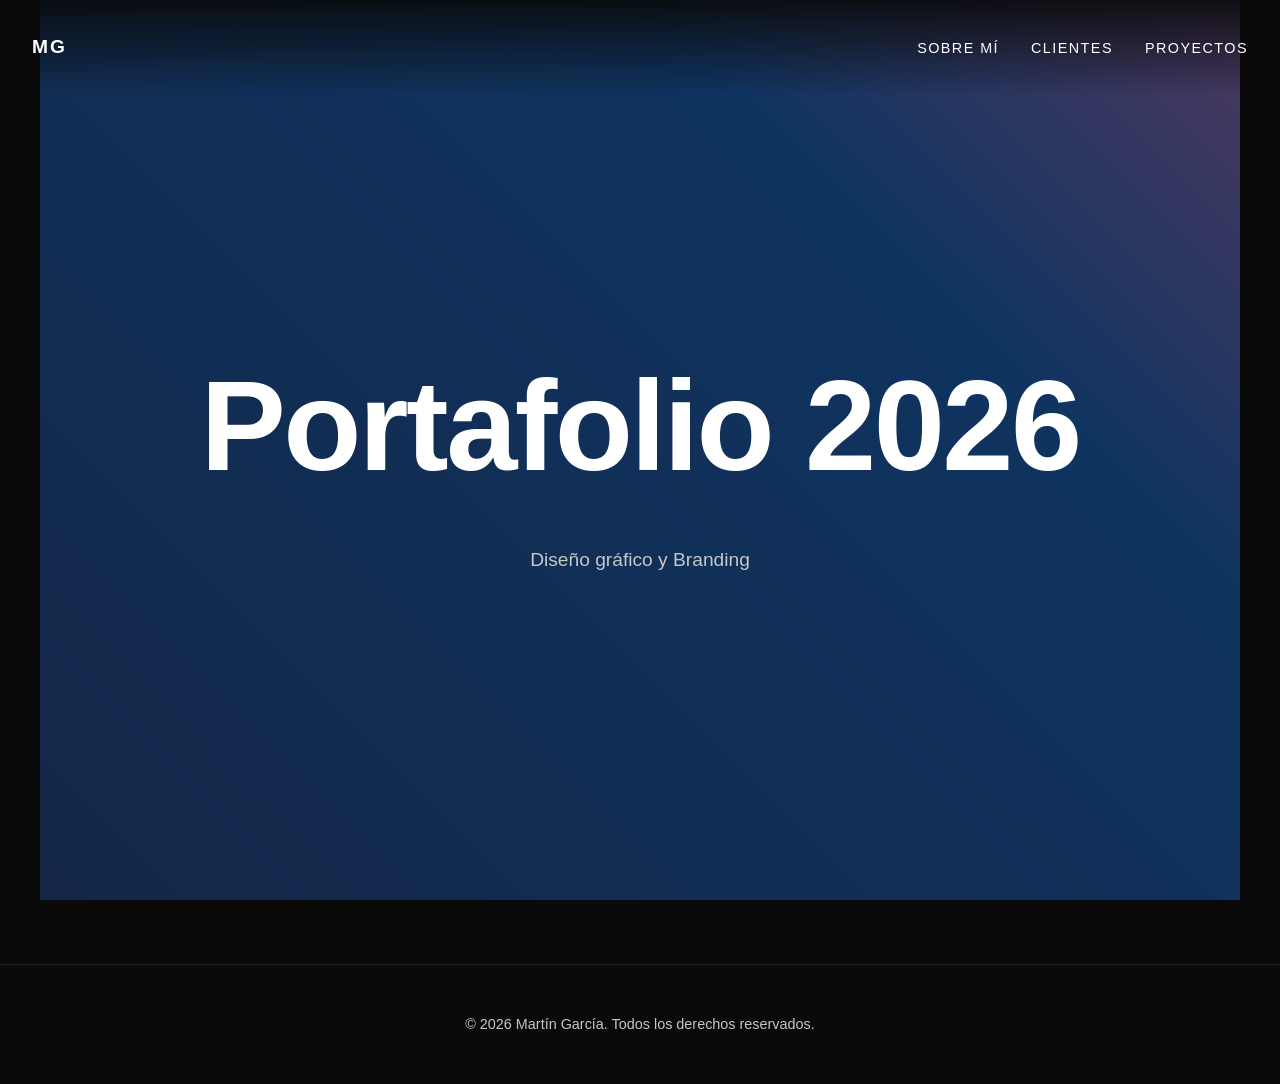
<file: index.html>
<!DOCTYPE html>
<html lang="es">
<head>
    <meta charset="UTF-8">
    <meta name="viewport" content="width=device-width, initial-scale=1.0">
    <title>Portafolio 2026 - Diseño Gráfico</title>
    <link rel="stylesheet" href="styles.css">
</head>
<body>
    <nav>
        <a href="index.html" class="logo">MG</a>
        <ul class="nav-links">
            <li><a href="sobre-mi.html">Sobre mí</a></li>
            <li><a href="clientes.html">Clientes</a></li>
            <li><a href="proyectos.html">Proyectos</a></li>
        </ul>
    </nav>

    <section class="hero">
        <div class="hero-bg"></div>
        <h1>Portafolio 2026</h1>
        <p>Diseño gráfico y Branding</p>
    </section>

    <footer>
        <p>© 2026 Martín García. Todos los derechos reservados.</p>
    </footer>
</body>
</html>
</file>
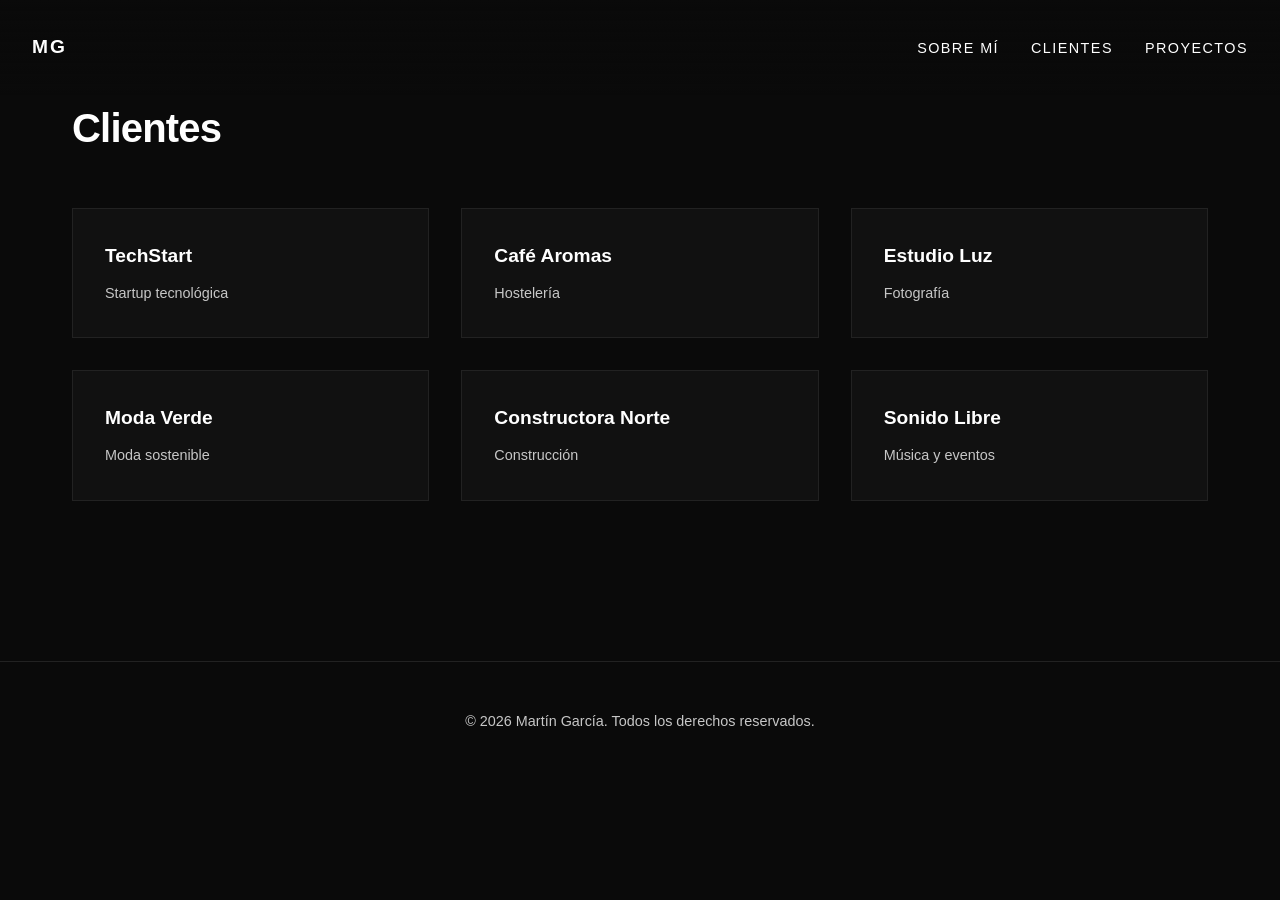
<file: clientes.html>
<!DOCTYPE html>
<html lang="es">
<head>
    <meta charset="UTF-8">
    <meta name="viewport" content="width=device-width, initial-scale=1.0">
    <title>Clientes - Portafolio 2026</title>
    <link rel="stylesheet" href="styles.css">
</head>
<body>
    <nav>
        <a href="index.html" class="logo">MG</a>
        <ul class="nav-links">
            <li><a href="sobre-mi.html">Sobre mí</a></li>
            <li><a href="clientes.html">Clientes</a></li>
            <li><a href="proyectos.html">Proyectos</a></li>
        </ul>
    </nav>

    <section>
        <h2>Clientes</h2>
        <div class="clients-grid">
            <div class="client-card">
                <h3>TechStart</h3>
                <span>Startup tecnológica</span>
            </div>
            <div class="client-card">
                <h3>Café Aromas</h3>
                <span>Hostelería</span>
            </div>
            <div class="client-card">
                <h3>Estudio Luz</h3>
                <span>Fotografía</span>
            </div>
            <div class="client-card">
                <h3>Moda Verde</h3>
                <span>Moda sostenible</span>
            </div>
            <div class="client-card">
                <h3>Constructora Norte</h3>
                <span>Construcción</span>
            </div>
            <div class="client-card">
                <h3>Sonido Libre</h3>
                <span>Música y eventos</span>
            </div>
        </div>
    </section>

    <footer>
        <p>© 2026 Martín García. Todos los derechos reservados.</p>
    </footer>
</body>
</html>
</file>
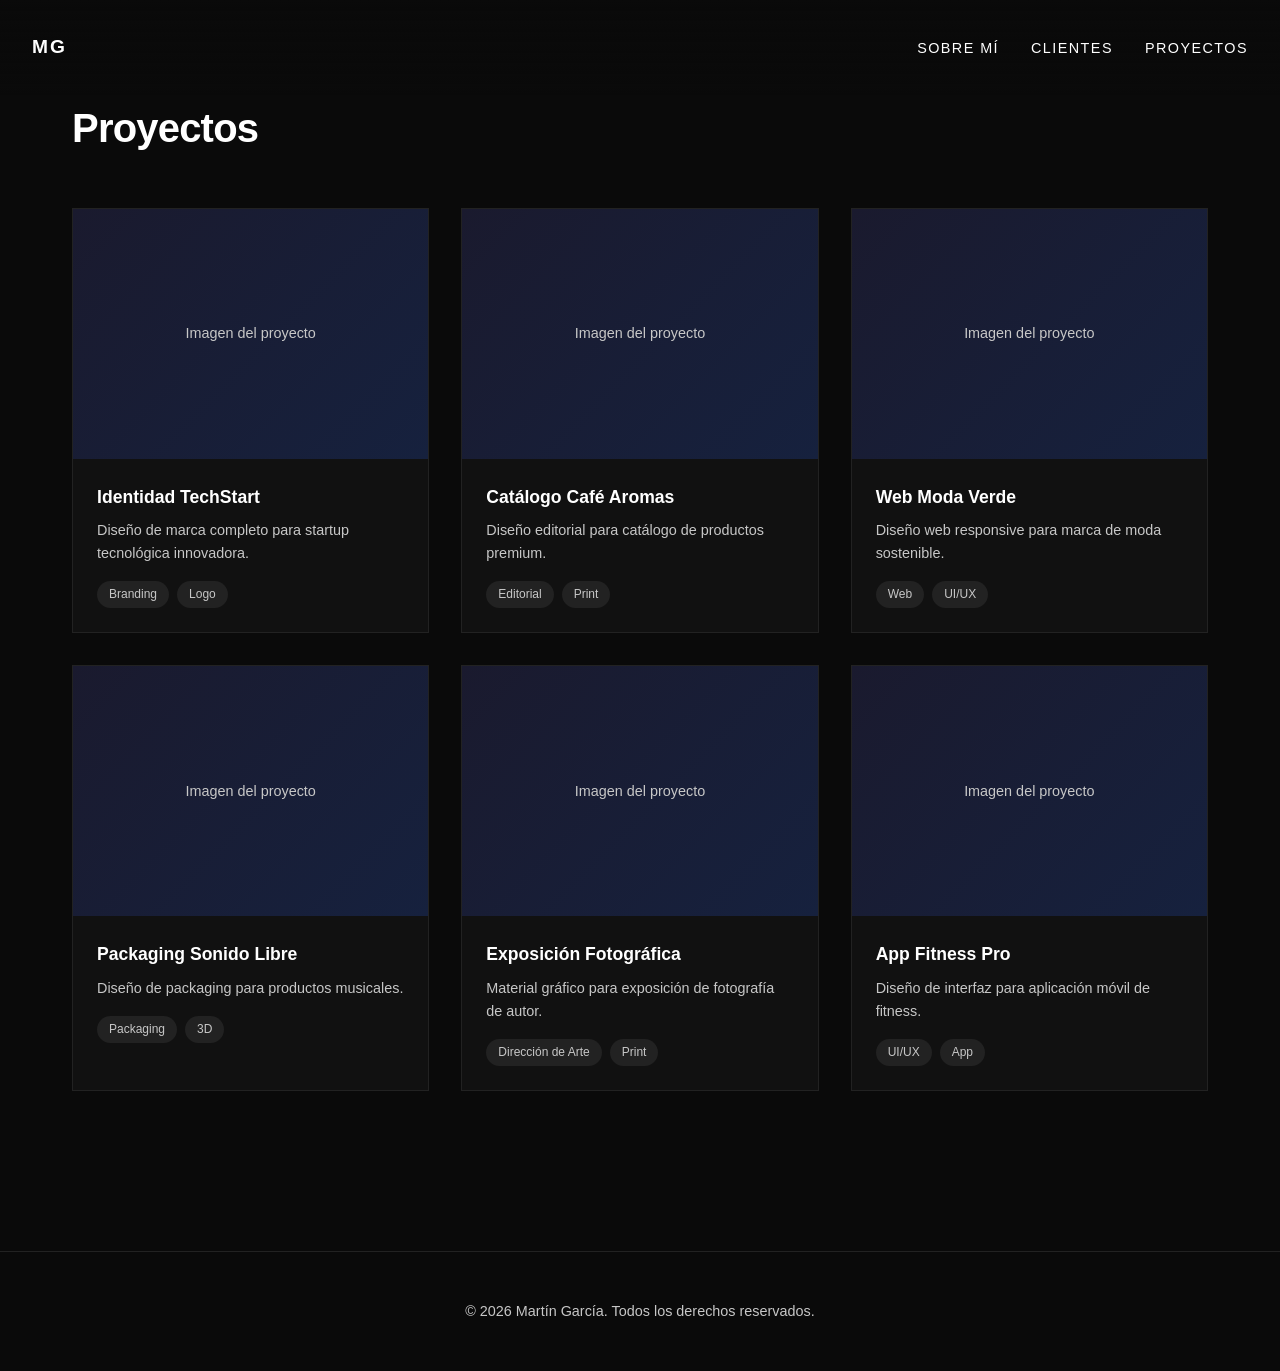
<file: proyectos.html>
<!DOCTYPE html>
<html lang="es">
<head>
    <meta charset="UTF-8">
    <meta name="viewport" content="width=device-width, initial-scale=1.0">
    <title>Proyectos - Portafolio 2026</title>
    <link rel="stylesheet" href="styles.css">
</head>
<body>
    <nav>
        <a href="index.html" class="logo">MG</a>
        <ul class="nav-links">
            <li><a href="sobre-mi.html">Sobre mí</a></li>
            <li><a href="clientes.html">Clientes</a></li>
            <li><a href="proyectos.html">Proyectos</a></li>
        </ul>
    </nav>

    <section>
        <h2>Proyectos</h2>
        <div class="projects-grid">
            <article class="project-card">
                <div class="project-image">Imagen del proyecto</div>
                <div class="project-info">
                    <h3>Identidad TechStart</h3>
                    <p>Diseño de marca completo para startup tecnológica innovadora.</p>
                    <div class="project-tags">
                        <span class="tag">Branding</span>
                        <span class="tag">Logo</span>
                    </div>
                </div>
            </article>
            <article class="project-card">
                <div class="project-image">Imagen del proyecto</div>
                <div class="project-info">
                    <h3>Catálogo Café Aromas</h3>
                    <p>Diseño editorial para catálogo de productos premium.</p>
                    <div class="project-tags">
                        <span class="tag">Editorial</span>
                        <span class="tag">Print</span>
                    </div>
                </div>
            </article>
            <article class="project-card">
                <div class="project-image">Imagen del proyecto</div>
                <div class="project-info">
                    <h3>Web Moda Verde</h3>
                    <p>Diseño web responsive para marca de moda sostenible.</p>
                    <div class="project-tags">
                        <span class="tag">Web</span>
                        <span class="tag">UI/UX</span>
                    </div>
                </div>
            </article>
            <article class="project-card">
                <div class="project-image">Imagen del proyecto</div>
                <div class="project-info">
                    <h3>Packaging Sonido Libre</h3>
                    <p>Diseño de packaging para productos musicales.</p>
                    <div class="project-tags">
                        <span class="tag">Packaging</span>
                        <span class="tag">3D</span>
                    </div>
                </div>
            </article>
            <article class="project-card">
                <div class="project-image">Imagen del proyecto</div>
                <div class="project-info">
                    <h3>Exposición Fotográfica</h3>
                    <p>Material gráfico para exposición de fotografía de autor.</p>
                    <div class="project-tags">
                        <span class="tag">Dirección de Arte</span>
                        <span class="tag">Print</span>
                    </div>
                </div>
            </article>
            <article class="project-card">
                <div class="project-image">Imagen del proyecto</div>
                <div class="project-info">
                    <h3>App Fitness Pro</h3>
                    <p>Diseño de interfaz para aplicación móvil de fitness.</p>
                    <div class="project-tags">
                        <span class="tag">UI/UX</span>
                        <span class="tag">App</span>
                    </div>
                </div>
            </article>
        </div>
    </section>

    <footer>
        <p>© 2026 Martín García. Todos los derechos reservados.</p>
    </footer>
</body>
</html>
</file>
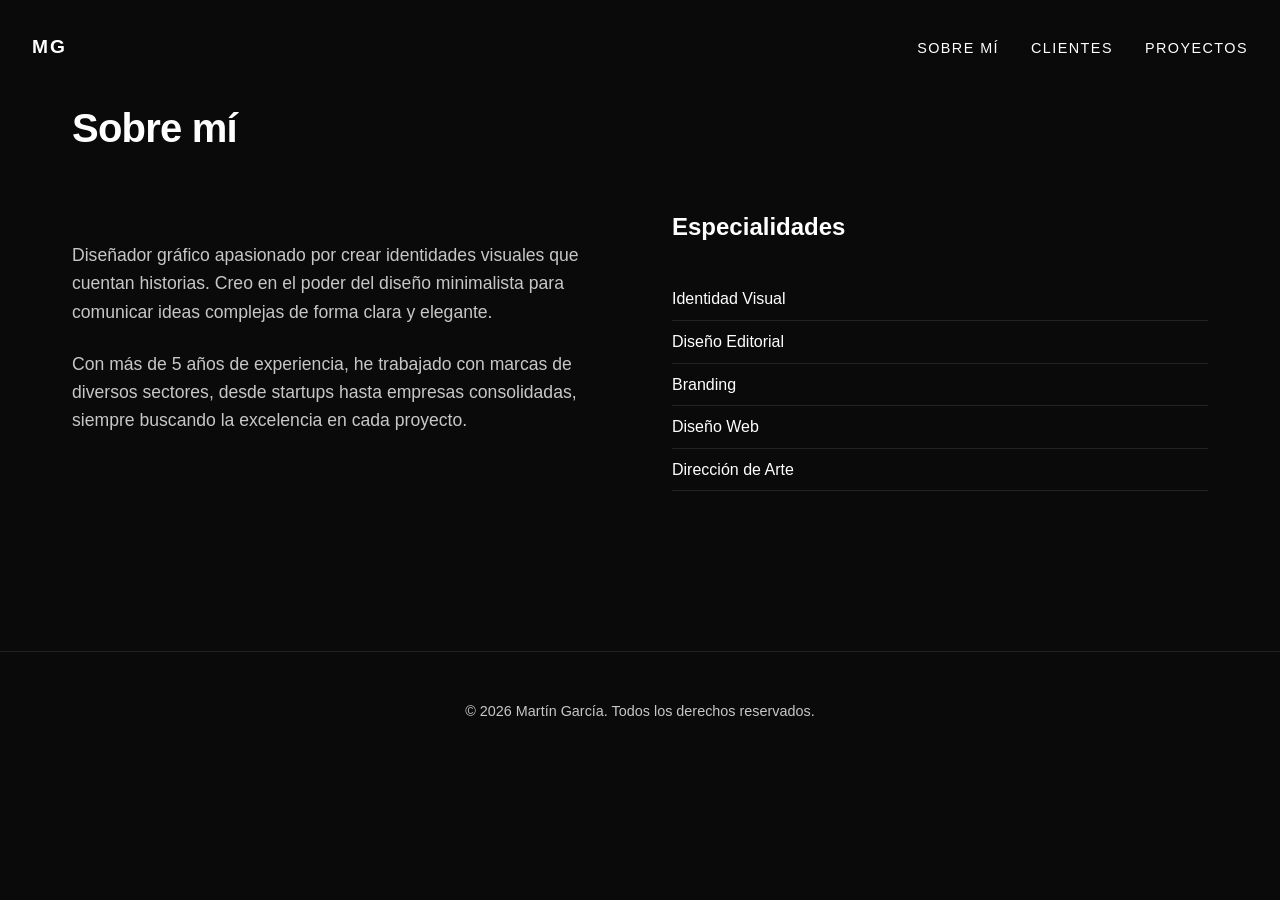
<file: sobre-mi.html>
<!DOCTYPE html>
<html lang="es">
<head>
    <meta charset="UTF-8">
    <meta name="viewport" content="width=device-width, initial-scale=1.0">
    <title>Sobre mí - Portafolio 2026</title>
    <link rel="stylesheet" href="styles.css">
</head>
<body>
    <nav>
        <a href="index.html" class="logo">MG</a>
        <ul class="nav-links">
            <li><a href="sobre-mi.html">Sobre mí</a></li>
            <li><a href="clientes.html">Clientes</a></li>
            <li><a href="proyectos.html">Proyectos</a></li>
        </ul>
    </nav>

    <section>
        <h2>Sobre mí</h2>
        <div class="about-content">
            <div class="about-text">
                <p>Diseñador gráfico apasionado por crear identidades visuales que cuentan historias. Creo en el poder del diseño minimalista para comunicar ideas complejas de forma clara y elegante.</p>
                <p>Con más de 5 años de experiencia, he trabajado con marcas de diversos sectores, desde startups hasta empresas consolidadas, siempre buscando la excelencia en cada proyecto.</p>
            </div>
            <div class="about-skills">
                <h3>Especialidades</h3>
                <ul class="skills-list">
                    <li>Identidad Visual</li>
                    <li>Diseño Editorial</li>
                    <li>Branding</li>
                    <li>Diseño Web</li>
                    <li>Dirección de Arte</li>
                </ul>
            </div>
        </div>
    </section>

    <footer>
        <p>© 2026 Martín García. Todos los derechos reservados.</p>
    </footer>
</body>
</html>
</file>
<file: styles.css>
* {
    margin: 0;
    padding: 0;
    box-sizing: border-box;
}

:root {
    --bg-color: #0a0a0a;
    --text-primary: #ffffff;
    --text-secondary: #c7c7c7;
    --accent: #ffffff;
}

html {
    scroll-behavior: smooth;
}

body {
    font-family: 'Helvetica Neue', Helvetica, Arial, sans-serif;
    background-color: var(--bg-color);
    color: var(--text-primary);
    line-height: 1.6;
}

a {
    color: var(--text-primary);
    text-decoration: none;
    transition: opacity 0.3s ease;
}

a:hover {
    opacity: 0.7;
}

nav {
    position: fixed;
    top: 0;
    left: 0;
    right: 0;
    padding: 2rem;
    display: flex;
    justify-content: space-between;
    align-items: center;
    z-index: 100;
    background: linear-gradient(to bottom, rgba(10,10,10,0.9), transparent);
}

.logo {
    font-size: 1.2rem;
    font-weight: 700;
    letter-spacing: 0.1em;
    text-transform: uppercase;
}

.nav-links {
    display: flex;
    gap: 2rem;
    list-style: none;
}

.nav-links a {
    font-size: 0.9rem;
    text-transform: uppercase;
    letter-spacing: 0.1em;
}

.hero {
    height: 100vh;
    display: flex;
    flex-direction: column;
    justify-content: center;
    align-items: center;
    position: relative;
    overflow: hidden;
}

.hero-bg {
    position: absolute;
    top: 0;
    left: 0;
    width: 100%;
    height: 100%;
    background: linear-gradient(45deg, #1a1a2e, #16213e, #0f3460, #e94560, #1a1a2e);
    background-size: 400% 400%;
    animation: gradientShift 15s ease infinite;
    z-index: -1;
}

@keyframes gradientShift {
    0% { background-position: 0% 50%; }
    50% { background-position: 100% 50%; }
    100% { background-position: 0% 50%; }
}

.hero h1 {
    font-size: clamp(3rem, 10vw, 8rem);
    font-weight: 700;
    letter-spacing: -0.02em;
    text-align: center;
}

.hero p {
    font-size: 1.2rem;
    color: var(--text-secondary);
    margin-top: 1rem;
}

section {
    padding: 6rem 2rem;
    max-width: 1200px;
    margin: 0 auto;
}

h2 {
    font-size: 2.5rem;
    font-weight: 700;
    margin-bottom: 3rem;
    letter-spacing: -0.02em;
}

h3 {
    font-size: 1.5rem;
    font-weight: 600;
    margin-bottom: 1rem;
}

p {
    font-size: 1.1rem;
    color: var(--text-secondary);
    max-width: 600px;
}

.about-content {
    display: grid;
    grid-template-columns: 1fr 1fr;
    gap: 4rem;
    align-items: center;
}

.about-text p {
    margin-bottom: 1.5rem;
}

.skills-list {
    list-style: none;
    margin-top: 2rem;
}

.skills-list li {
    padding: 0.5rem 0;
    border-bottom: 1px solid #222;
    font-size: 1rem;
}

.clients-grid {
    display: grid;
    grid-template-columns: repeat(auto-fit, minmax(280px, 1fr));
    gap: 2rem;
}

.client-card {
    background: #111;
    padding: 2rem;
    border: 1px solid #222;
    transition: border-color 0.3s ease;
}

.client-card:hover {
    border-color: #444;
}

.client-card h3 {
    font-size: 1.2rem;
    margin-bottom: 0.5rem;
}

.client-card span {
    font-size: 0.9rem;
    color: var(--text-secondary);
}

.projects-grid {
    display: grid;
    grid-template-columns: repeat(auto-fit, minmax(350px, 1fr));
    gap: 2rem;
}

.project-card {
    background: #111;
    border: 1px solid #222;
    overflow: hidden;
    transition: transform 0.3s ease;
}

.project-card:hover {
    transform: translateY(-5px);
}

.project-image {
    height: 250px;
    background: linear-gradient(135deg, #1a1a2e 0%, #16213e 100%);
    display: flex;
    align-items: center;
    justify-content: center;
    color: var(--text-secondary);
    font-size: 0.9rem;
}

.project-info {
    padding: 1.5rem;
}

.project-info h3 {
    font-size: 1.1rem;
    margin-bottom: 0.5rem;
}

.project-info p {
    font-size: 0.9rem;
    margin-bottom: 1rem;
}

.project-tags {
    display: flex;
    gap: 0.5rem;
    flex-wrap: wrap;
}

.tag {
    font-size: 0.75rem;
    padding: 0.25rem 0.75rem;
    background: #222;
    border-radius: 2rem;
    color: var(--text-secondary);
}

footer {
    padding: 3rem 2rem;
    text-align: center;
    border-top: 1px solid #222;
    margin-top: 4rem;
}

footer p {
    font-size: 0.9rem;
    color: var(--text-secondary);
    margin: 0 auto;
}

@media (max-width: 768px) {
    nav {
        flex-direction: column;
        gap: 1rem;
        padding: 1.5rem;
    }
    
    .about-content {
        grid-template-columns: 1fr;
        gap: 2rem;
    }
    
    section {
        padding: 4rem 1.5rem;
    }
    
    h2 {
        font-size: 2rem;
    }
    
    .projects-grid {
        grid-template-columns: 1fr;
    }
}
</file>
